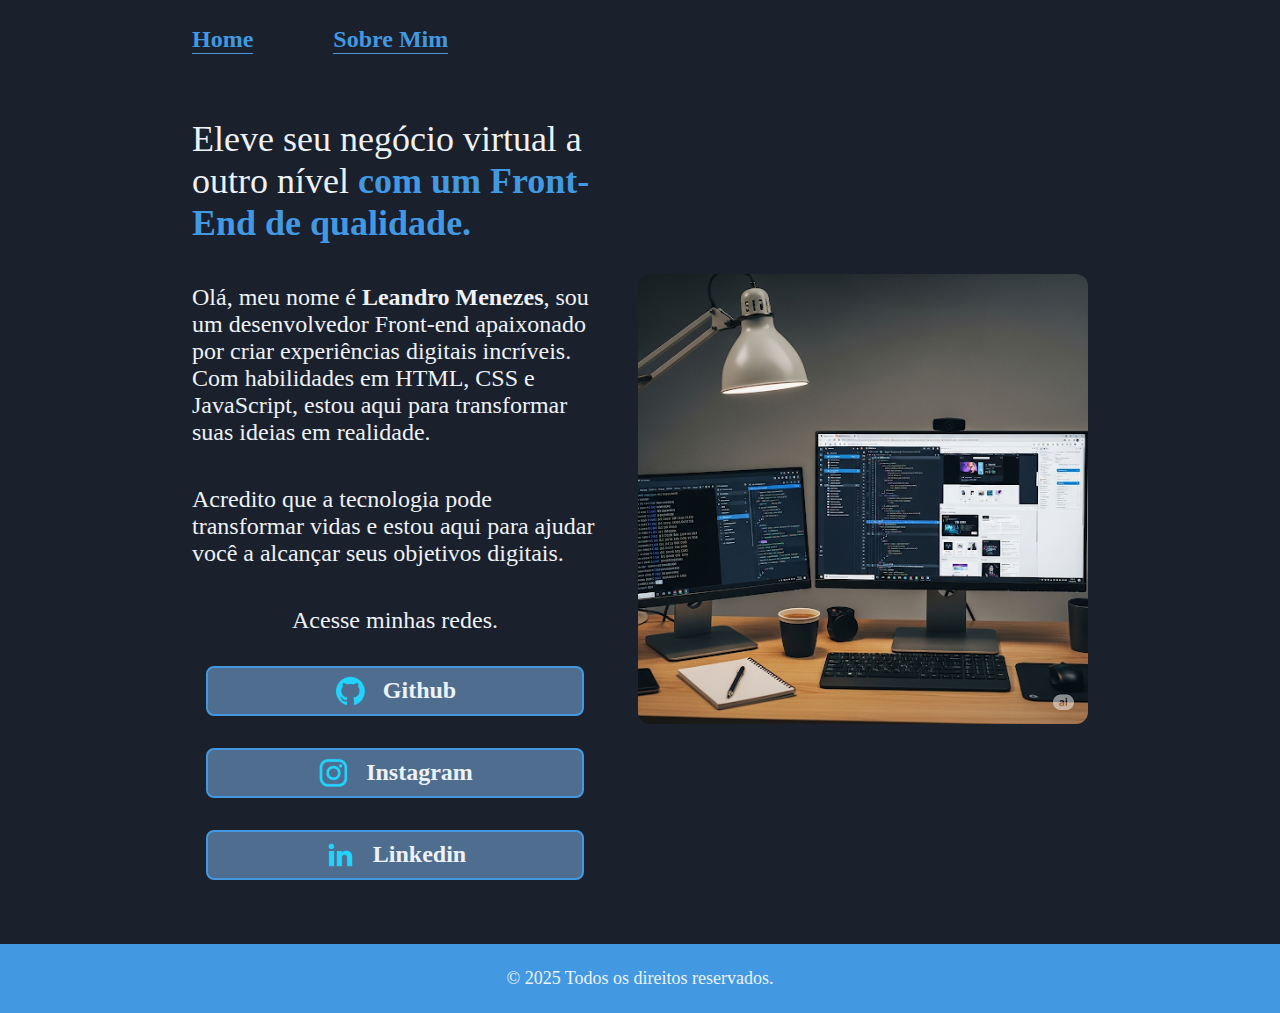
<file: index.html>
<!DOCTYPE html>
<html lang="pt-BR">

<head>
    <meta charset="UTF-8" />
    <meta name="viewport" content="width=device-width, initial-scale=1.0" />
    <title>Portifolio - L.M.</title>
    <link rel="stylesheet" href="styles/styles.css" />
</head>

<body>
    <header class="cabecalho">
        <nav class="cabecalho_menu">
            <a class="cabecalho_menu_link" href="#">Home</a>
            <a class="cabecalho_menu_link" href="about.html" target="_blank">Sobre Mim</a>
        </nav>
    </header>

    <main class="apresentacao">
        <section class="apresentacao_conteudo">
            <h1 class="apresentacao_conteudo_titulo">
                Eleve seu negócio virtual a outro nível<strong class="titulo-destaque">
                    com um Front-End de qualidade.</strong>
            </h1>

            <p class="apresentacao_conteudo__texto">
                Olá, meu nome é <strong>Leandro Menezes</strong>, sou um desenvolvedor
                Front-end apaixonado por criar experiências digitais incríveis. Com
                habilidades em HTML, CSS e JavaScript, estou aqui para transformar
                suas ideias em realidade.
            </p>
            <p class="apresentacao_conteudo__texto">
                Acredito que a tecnologia pode transformar vidas e estou aqui para
                ajudar você a alcançar seus objetivos digitais.
            </p>

            <div class="apresentacao_link">
                <h2 class="apresentacao__link__subtitulo">Acesse minhas redes.</h2>
                <a class="apresentacao_links_link" href="https://github.com/llrmenez" target="_blank"><img
                        src="assets/github.png" />Github</a>
                <a class="apresentacao_links_link" href="https://www.instagram.com/" target="_blank"><img
                        src="assets/instagram.png" />Instagram</a>
                <a class="apresentacao_links_link" href="https://www.linkedin.com/" target="_blank"><img
                        src="assets/linkedin.png" />Linkedin</a>
            </div>
        </section>
        <img class="img" src="assets/front002.png" />
    </main>

    <footer class="rodape">
        <p class="rodape_texto">© 2025 Todos os direitos reservados.</p>
    </footer>
</body>

</html>
</file>
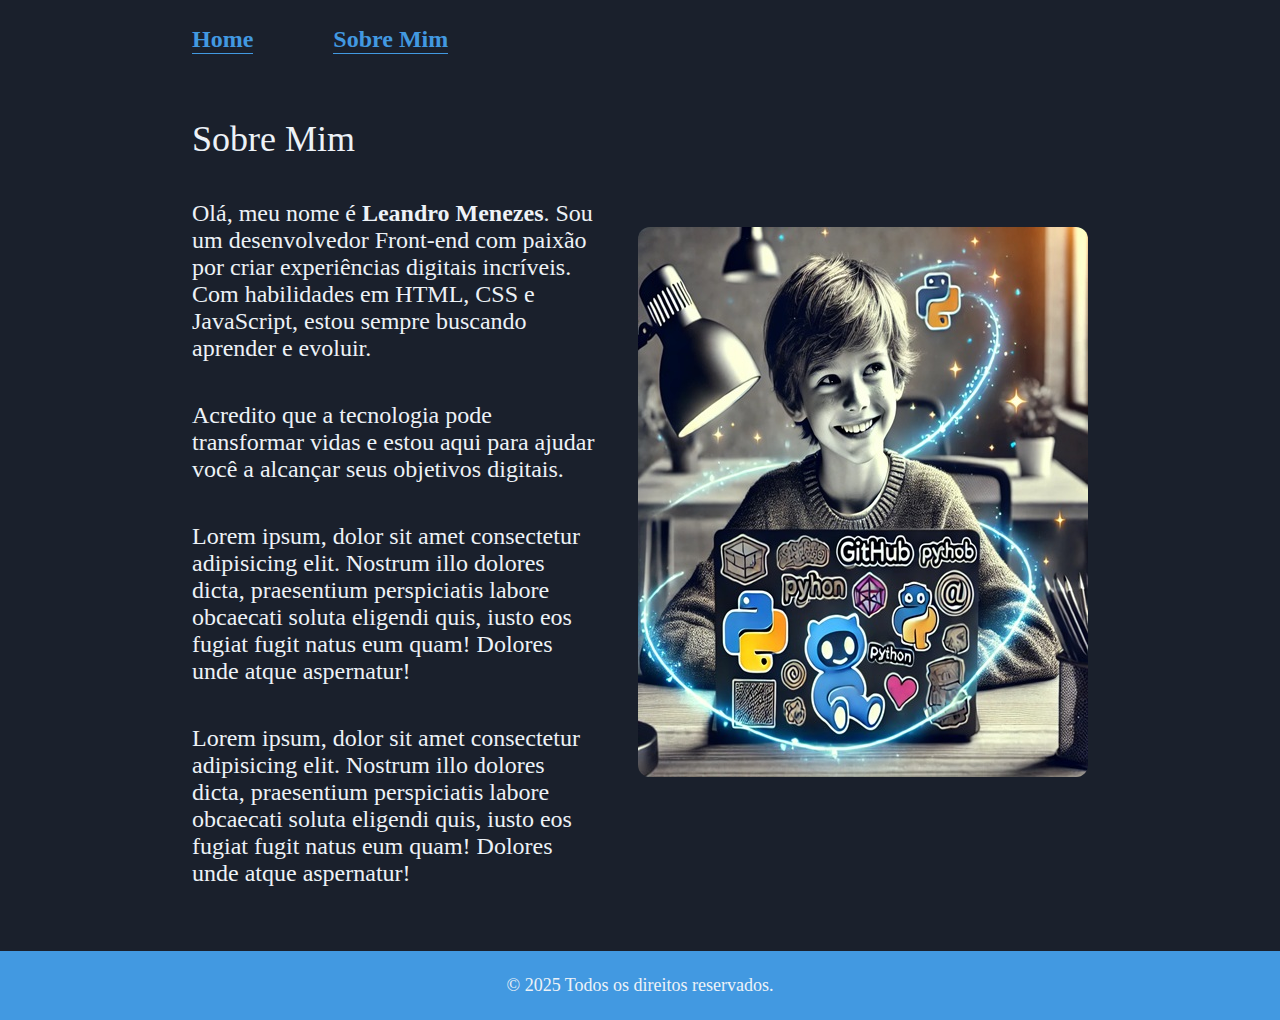
<file: about.html>
<!DOCTYPE html>
<html lang="pt-BR">
  <head>
    <meta charset="UTF-8" />
    <meta name="viewport" content="width=device-width, initial-scale=1.0" />
    <title>Sobre mim - L.M.</title>
    <link rel="stylesheet" href="styles/styles.css" />
  </head>
  <body>
    <header class="cabecalho">
      <nav class="cabecalho_menu">
        <a class="cabecalho_menu_link" href="index.html">Home</a>
        <a class="cabecalho_menu_link" href="#">Sobre Mim</a>
      </nav>
    </header>

    <main class="apresentacao">
      <section class="apresentacao_conteudo">
        <h1 class="apresentacao_conteudo_titulo">Sobre Mim</h1>
        <p class="apresentacao_conteudo__texto">
          Olá, meu nome é <strong>Leandro Menezes</strong>. Sou um desenvolvedor
          Front-end com paixão por criar experiências digitais incríveis. Com
          habilidades em HTML, CSS e JavaScript, estou sempre buscando aprender
          e evoluir.
        </p>
        <p class="apresentacao_conteudo__texto">
          Acredito que a tecnologia pode transformar vidas e estou aqui para
          ajudar você a alcançar seus objetivos digitais.
        </p>

        <p class="apresentacao_conteudo__texto">
          Lorem ipsum, dolor sit amet consectetur adipisicing elit. Nostrum illo
          dolores dicta, praesentium perspiciatis labore obcaecati soluta
          eligendi quis, iusto eos fugiat fugit natus eum quam! Dolores unde
          atque aspernatur!
        </p>
        <p class="apresentacao_conteudo__texto">
          Lorem ipsum, dolor sit amet consectetur adipisicing elit. Nostrum illo
          dolores dicta, praesentium perspiciatis labore obcaecati soluta
          eligendi quis, iusto eos fugiat fugit natus eum quam! Dolores unde
          atque aspernatur!
        </p>
      </section>
      <img class="img" src="assets/img1.jpg" />
    </main>

    <footer class="rodape">
      <p class="rodape_texto">© 2025 Todos os direitos reservados.</p>
    </footer>
  </body>
</html>
</file>
<file: styles/styles.css>
@import url("https://fonts.googleapis.com/css2?family=Krona+One&family=Montserrat:wght@400;600&display=swap");

:root {
  /* Cores - uma paleta mais neutra e versátil */
  --cor-primaria: #1a202c;
  --cor-secundaria: #edf2f7;
  --cor-terciaria: #4299e1;
  --cor-houver: #4e6d8f;
}

* {
  margin: 0;
  padding: 0;
  box-sizing: border-box;
}

body {
  box-sizing: border-box;
  background-color: var(--cor-primaria);
  color: var(--cor-secundaria);
}

.cabecalho {
  padding: 2% 0% 0% 15%;
}

.cabecalho_menu {
  display: flex;
  gap: 80px;
}

.cabecalho_menu_link {
  font-family: var(--fonte-secundaria);
  font-size: 24px;
  font-weight: 600;
  color: var(--cor-terciaria);
  text-decoration: none;
  transition: color 0.3s ease 0.1s;
  border-bottom: 0.5px solid var(--cor-terciaria);
}

.cabecalho_menu_link:hover {
  color: white;
  border-bottom: 0.5px solid white;
  border-top: 0.5px solid white;
}

.apresentacao {
  padding: 5% 15%;
  display: flex;
  align-items: center;
  justify-content: space-between;
}

.apresentacao_conteudo {
  width: 615px;
  display: flex;
  flex-direction: column;
  gap: 40px;
}

.apresentacao_conteudo_titulo {
  font-family: var(--fonte-primaria);
  font-size: 36px;
  font-weight: 400;
}

.titulo-destaque {
  font-family: var(--fonte-primaria);
  font-size: 36px;
  font-weight: 600;
  color: var(--cor-terciaria);
}

.apresentacao_conteudo__texto {
  font-family: var(--fonte-secun daria);
  font-size: 24px;
  font-weight: 400;
}

.apresentacao_link {
  display: flex;
  flex-direction: column;
  justify-content: center;
  align-items: center;
  gap: 32px;
}

.apresentacao__link__subtitulo {
  font-family: var(--fonte-primaria);
  font-size: 24px;
  font-weight: 400;
}

.apresentacao_links_link {
  display: flex;
  justify-content: center;
  align-items: center;
  width: 378px;
  height: 50px;
  border: 2px solid var(--cor-terciaria);
  gap: 16px;
  padding: 21.5px 0;
  font-family: var(--cor-secundaria);
  color: var(--cor-secundaria);
  font-weight: 600;
  font-size: 24px;
  text-decoration: none;
  border-radius: 8px;
}

.apresentacao_links_link {
  background-color: var(--cor-houver);
}

.rodape {
  color: var(--fonte-primaria);
  background-color: var(--cor-terciaria);
  padding: 24px 0;
  text-align: center;
  font-family: var(--fonte-secundaria);
  font-size: 18px;
  font-weight: 400;
}

.img {
  margin-left: 40px;
  border-radius: 12px;
  max-width: 450px;
  height: auto;
}
</file>
